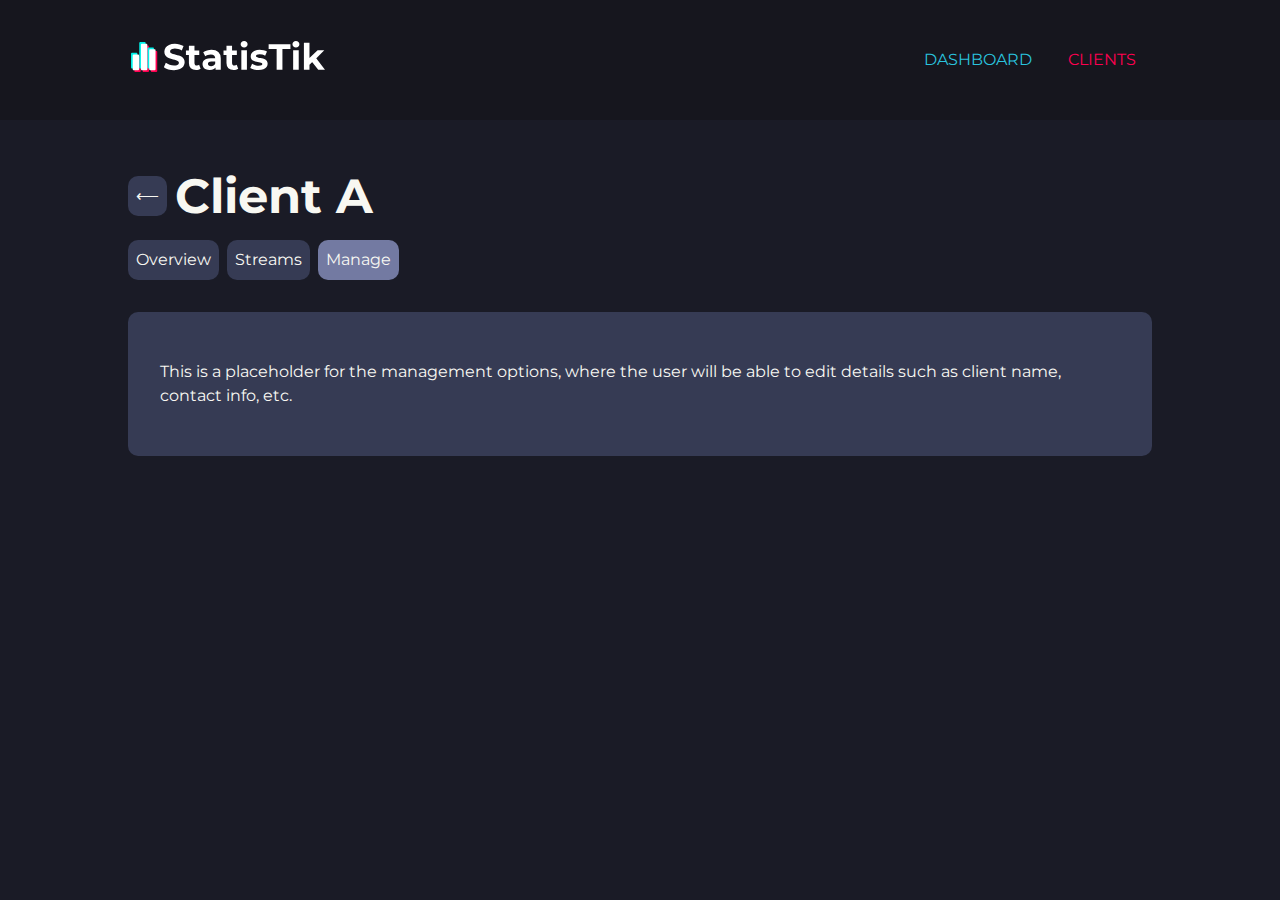
<file: client-a-manage.html>
<!DOCTYPE html>
<html lang="en">
<head>
    <meta charset="UTF-8">
    <meta name="robots" content="noindex, nofollow">
    <meta name="viewport" content="width=device-width, initial-scale=1.0">
    <title>StatisTik | Client A - Manage</title>
    <link rel="icon" type="image/x-icon" href="/img/statistik-favicon.png">
    <link rel="stylesheet" href="css/style.css">
    <link rel="stylesheet" href="css/font-awesome.all.min.css">
    <script src="js/header.js" defer></script>
</head>
<body>
    <!-- Header -->
    <header id="header" class="container">
        <a href="index.html" title="StatisTik"><img id="nav-logo" src="img/statistik-darkmode.svg" alt="StatisTik"></a>
        <nav id="nav-menu">
            <ul>
                <li><a href="index.html">Dashboard</a></li>
                <li><a class="active" href="clients.html">Clients</a></li>
            </ul>
        </nav>
        <a id="nav-toggle" href="#"><i class="fas fa-bars"></i></a>
    </header>

    <!-- Content -->
    <section id="content" class="container">
        <div id="page-title">
            <a href="clients.html" title="Back" class="button">&xlarr;</a>
            <h1>Client A</h1>
        </div>
        <div id="page-views">
            <a href="client-a.html" title="Overview" class="button">Overview</a>
            <a href="client-a-streams.html" title="Streams" class="button">Streams</a>
            <a href="client-a-manage.html" title="Manage" class="button active">Manage</a>
        </div>

        <div class="text-container">
            <p>This is a placeholder for the management options, where the user will be able to edit details such as client name, contact info, etc.</p>
        </div>
    </section>
    
</body>
</html>
</file>
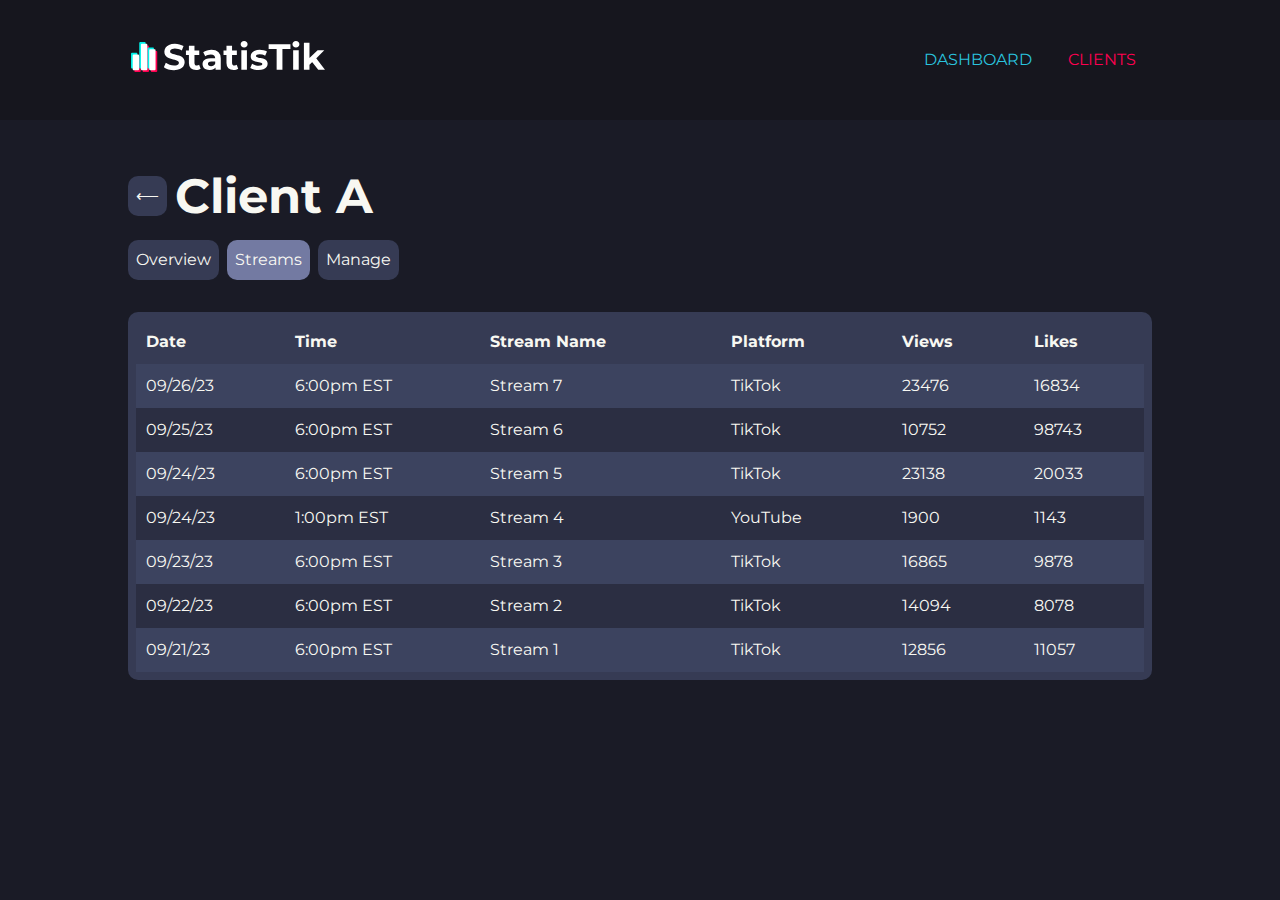
<file: client-a-streams.html>
<!DOCTYPE html>
<html lang="en">
<head>
    <meta charset="UTF-8">
    <meta name="robots" content="noindex, nofollow">
    <meta name="viewport" content="width=device-width, initial-scale=1.0">
    <title>StatisTik | Client A - Streams</title>
    <link rel="icon" type="image/x-icon" href="/img/statistik-favicon.png">
    <link rel="stylesheet" href="css/style.css">
    <link rel="stylesheet" href="css/font-awesome.all.min.css">
    <script src="js/header.js" defer></script>
    <script src="js/stream-table.js" defer></script>
</head>
<body>
    <!-- Header -->
    <header id="header" class="container">
        <a href="index.html" title="StatisTik"><img id="nav-logo" src="img/statistik-darkmode.svg" alt="StatisTik"></a>
        <nav id="nav-menu">
            <ul>
                <li><a href="index.html">Dashboard</a></li>
                <li><a class="active" href="clients.html">Clients</a></li>
            </ul>
        </nav>
        <a id="nav-toggle" href="#"><i class="fas fa-bars"></i></a>
    </header>

    <!-- Content -->
    <section id="content" class="container">
        <div id="page-title">
            <a href="clients.html" title="Back" class="button">&xlarr;</a>
            <h1>Client A</h1>
        </div>
        <div id="page-views">
            <a href="client-a.html" title="Overview" class="button">Overview</a>
            <a href="client-a-streams.html" title="Streams" class="button active">Streams</a>
            <a href="client-a-manage.html" title="Manage" class="button">Manage</a>
        </div>

        <div class="card-container">
            <div class="card table-container">
                <table class="data-table">
                    <thead>
                    <tr>
                        <th><button id="date">Date</button></th>
                        <th><button id="time">Time</button></th>
                        <th><button id="name">Stream Name</button></th>
                        <th><button id="platform">Platform</button></th>
                        <th><button id="views">Views</button></th>
                        <th><button id="likes">Likes</button></th>
                    </tr>
                    </thead>
                    <tbody id="table-content"></tbody>
                </table>
            </div>
        </div>
    </section>
    
</body>
</html>
</file>
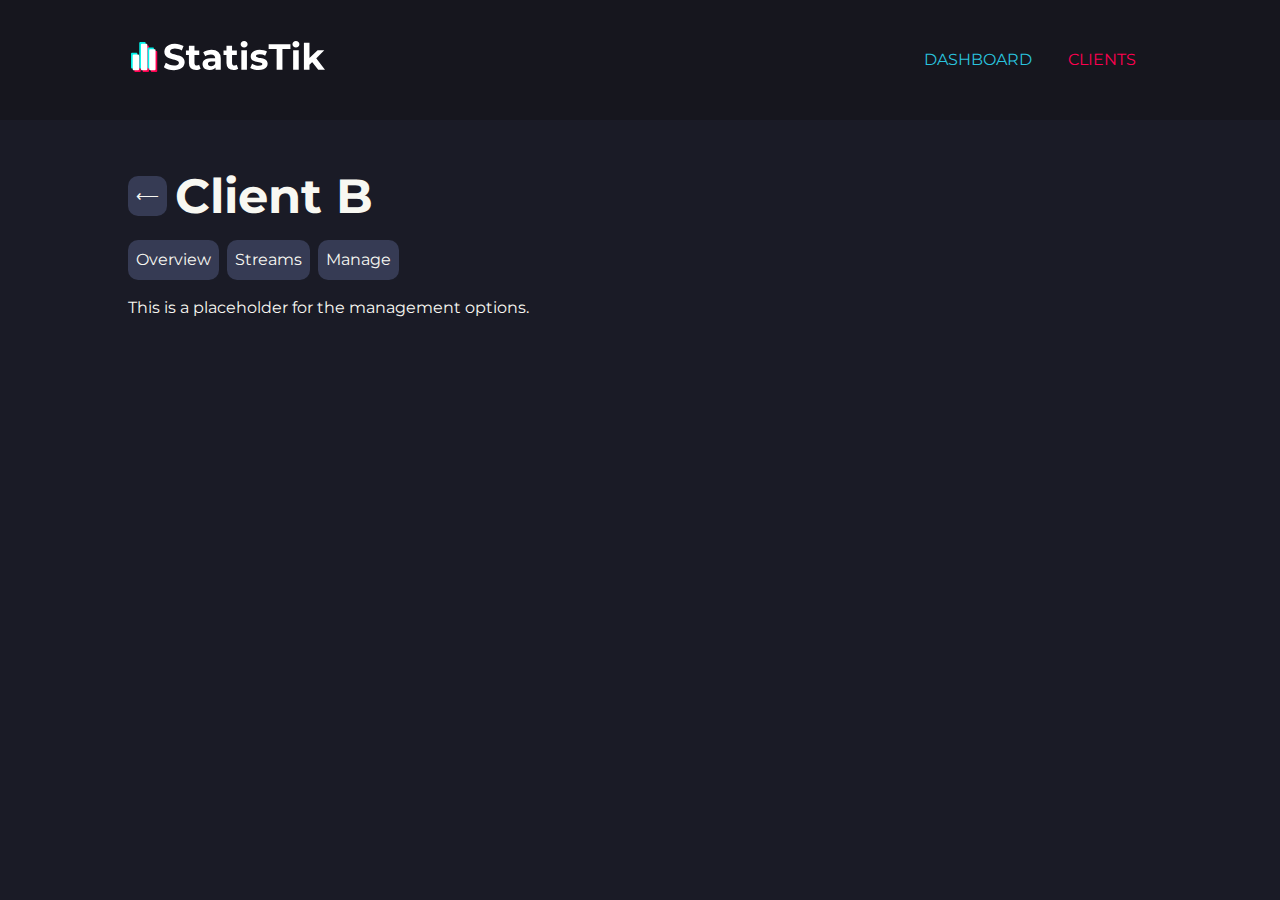
<file: client-b-manage.html>
<!DOCTYPE html>
<html lang="en">
<head>
    <meta charset="UTF-8">
    <meta name="robots" content="noindex, nofollow">
    <meta name="viewport" content="width=device-width, initial-scale=1.0">
    <title>StatisTik | Client B - Manage</title>
    <link rel="icon" type="image/x-icon" href="/img/statistik-favicon.png">
    <link rel="stylesheet" href="css/font-awesome.all.min.css">
    <link rel="stylesheet" href="css/style.css">
    <script src="js/scripts.js" defer></script>
</head>
<body>
    <!-- Header -->
    <header id="header" class="container">
        <a href="index.html" title="StatisTik"><img id="nav-logo" src="img/statistik-darkmode.svg" alt="StatisTik"></a>
        <nav id="nav-menu">
            <ul>
                <li><a href="index.html">Dashboard</a></li>
                <li><a class="active" href="clients.html">Clients</a></li>
            </ul>
        </nav>
        <a id="nav-toggle" href="#"><i class="fas fa-bars"></i></a>
    </header>

    <!-- Streams -->
    <section id="streams" class="container">
        <div id="page-title">
            <a href="clients.html" title="Back" class="button">&xlarr;</a>
            <h1>Client B</h1>
        </div>
        <div id="page-views">
            <a href="client-b.html" title="Overview" class="button">Overview</a>
            <a href="client-b-streams.html" title="Streams" class="button">Streams</a>
            <a href="client-b-manage.html" title="Manage" class="button highlight">Manage</a>
        </div>

        <p>This is a placeholder for the management options.</p>
    </section>
    
</body>
</html>
</file>
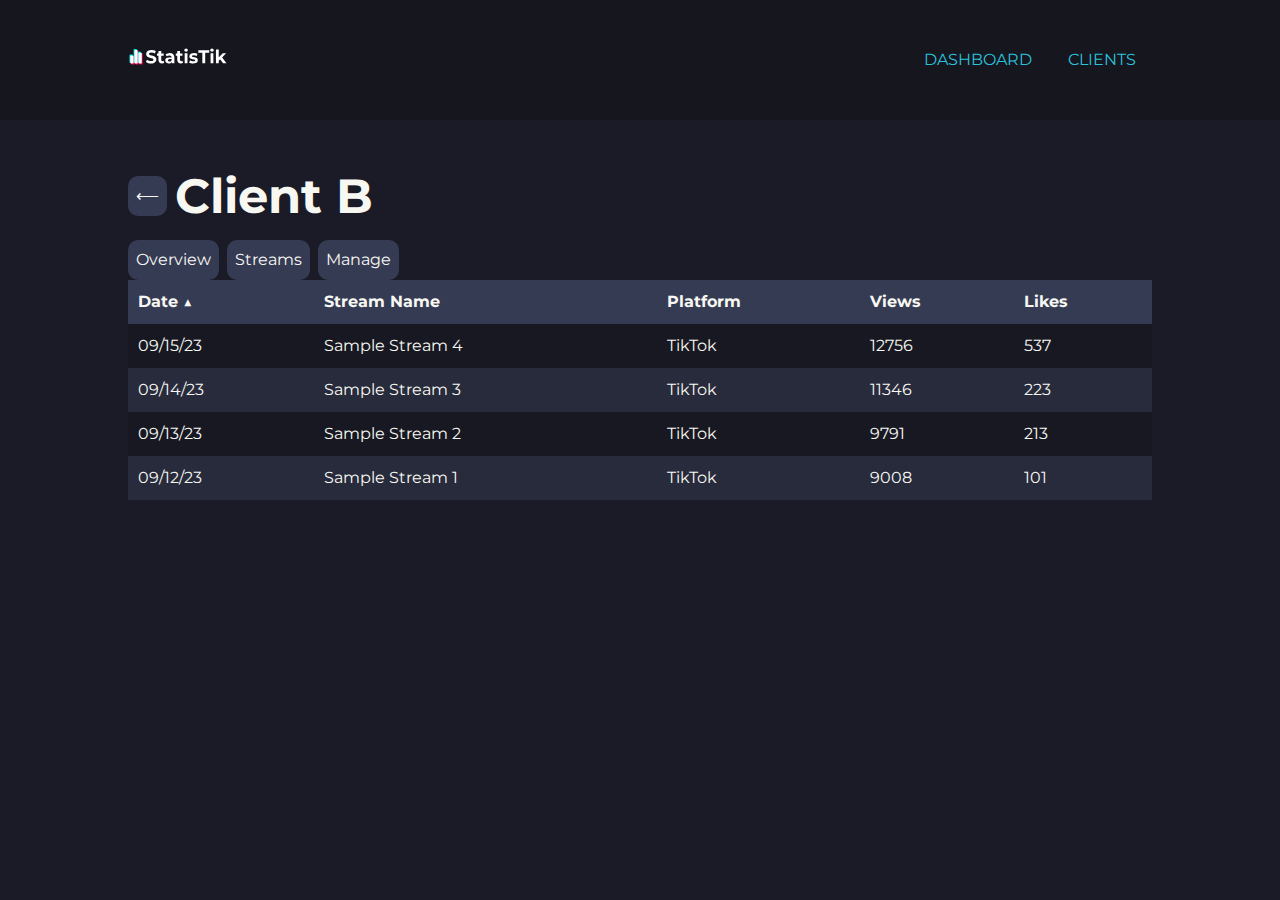
<file: client-b-streams.html>
<!DOCTYPE html>
<html lang="en">
<head>
    <meta charset="UTF-8">
    <meta name="robots" content="noindex, nofollow">
    <meta name="viewport" content="width=device-width, initial-scale=1.0">
    <title>StatisTik | Client B - Streams</title>
    <link rel="icon" type="image/x-icon" href="/img/statistik-favicon.png">
    <link rel="stylesheet" href="css/style.css">
</head>
<body>
    <!-- Header -->
    <header id="header" class="container">
        <a href="index.html" title="StatisTik"><img id="logo" src="img/statistik-darkmode.svg" alt="StatisTik" width="100"></a>
        <nav>
            <ul>
                <li><a href="index.html">Dashboard</a></li>
                <li><a href="clients.html">Clients</a></li>
            </ul>
        </nav>
    </header>

    <!-- Streams -->
    <section id="streams" class="container">
        <div id="page-title">
            <a href="clients.html" title="Back" class="button">&xlarr;</a>
            <h1>Client B</h1>
        </div>
        <div id="page-views">
            <a href="client-b.html" title="Overview" class="button">Overview</a>
            <a href="client-b-streams.html" title="Streams" class="button highlight">Streams</a>
            <a href="client-b-manage.html" title="Manage" class="button">Manage</a>
        </div>

        <div class="wrapper">
            <table>
                <tr>
                    <th>Date &#x25B2;</th>
                    <th>Stream Name</th>
                    <th>Platform</th>
                    <th>Views</th>
                    <th>Likes</th>
                </tr>
                <tr>
                    <td>09/15/23</td>
                    <td>Sample Stream 4</td>
                    <td>TikTok</td>
                    <td>12756</td>
                    <td>537</td>
                </tr>
                <tr>
                    <td>09/14/23</td>
                    <td>Sample Stream 3</td>
                    <td>TikTok</td>
                    <td>11346</td>
                    <td>223</td>
                </tr>
                <tr>
                    <td>09/13/23</td>
                    <td>Sample Stream 2</td>
                    <td>TikTok</td>
                    <td>9791</td>
                    <td>213</td>
                </tr>
                <tr>
                    <td>09/12/23</td>
                    <td>Sample Stream 1</td>
                    <td>TikTok</td>
                    <td>9008</td>
                    <td>101</td>
                </tr>
            </table>
        </div>
    </section>
    
</body>
</html>
</file>
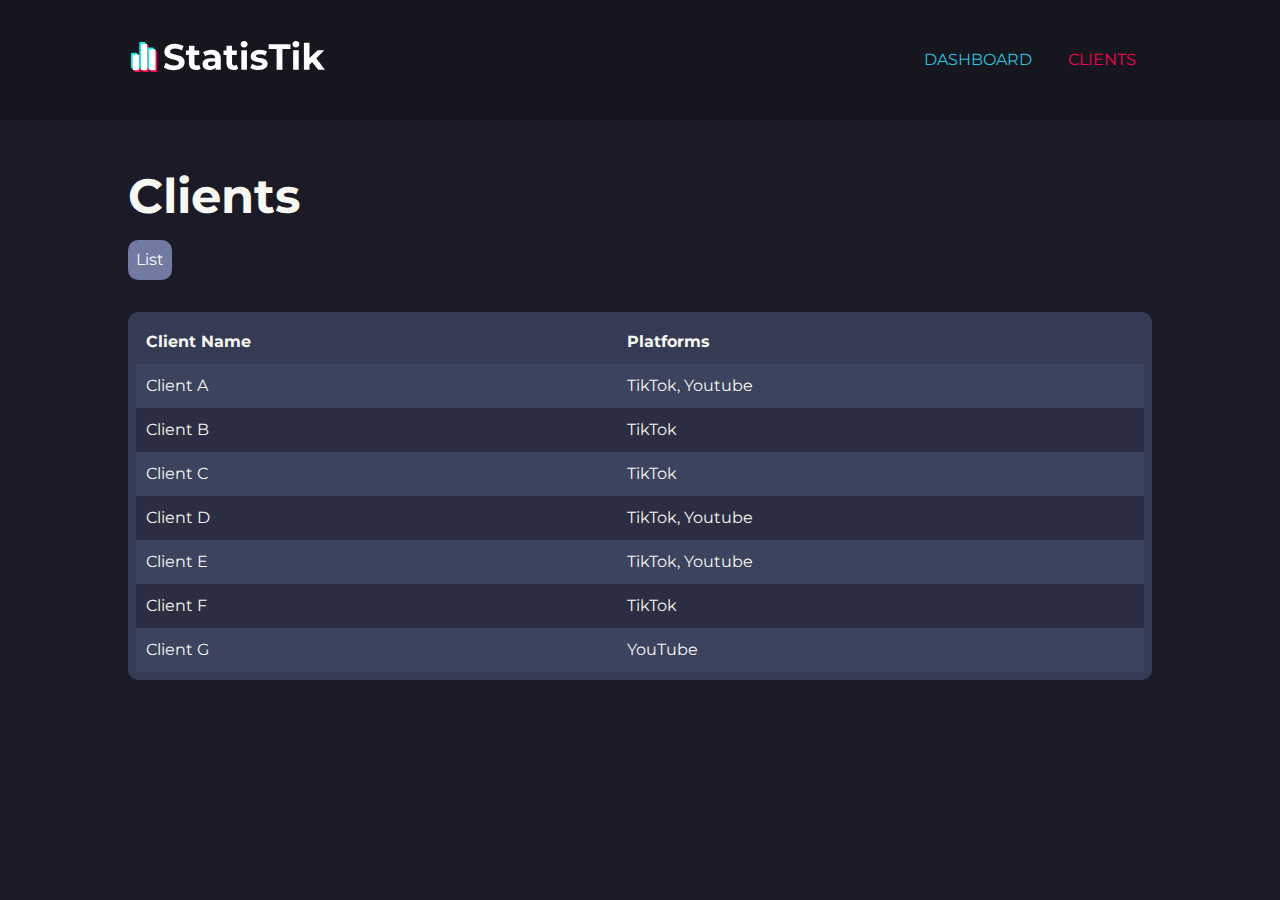
<file: clients.html>
<!DOCTYPE html>
<html lang="en">
<head>
    <meta charset="UTF-8">
    <meta name="robots" content="noindex, nofollow">
    <meta name="viewport" content="width=device-width, initial-scale=1.0">
    <title>StatisTik | Clients</title>
    <link rel="icon" type="image/x-icon" href="/img/statistik-favicon.png">
    <link rel="stylesheet" href="css/style.css">
    <link rel="stylesheet" href="css/font-awesome.all.min.css">
    <script src="js/header.js" defer></script>
    <script src="js/client-table.js" defer></script>
</head>
<body>
    <!-- Header -->
    <header id="header" class="container">
        <a href="index.html" title="StatisTik"><img id="nav-logo" src="img/statistik-darkmode.svg" alt="StatisTik"></a>
        <nav id="nav-menu">
            <ul>
                <li><a href="index.html">Dashboard</a></li>
                <li><a class="active" href="clients.html">Clients</a></li>
            </ul>
        </nav>
        <a id="nav-toggle" href="#"><i class="fas fa-bars"></i></a>
    </header>

    <!-- Content -->
    <section id="content" class="container">
        <div id="page-title">
            <h1>Clients</h1>
        </div>
        <div id="page-views">
            <a href="clients.html" title="Overview" class="button active">List</a>
        </div>
        <div class="card-container">
            <div class="card table-container">
                <table class="data-table">
                    <thead>
                    <tr>
                        <th><button id="name">Client Name</button></th>
                        <th><button id="platforms">Platforms</button></th>
                    </tr>
                    </thead>
                    <tbody id="table-content"></tbody>
                </table>
            </div>
        </div>
    </section>

</body>
</html>
</file>
<file: css/style.css>
/* Import the Montserrat and Fira Code fonts. */
@import url('https://fonts.googleapis.com/css2?family=Fira+Code&family=Montserrat:ital,wght@0,400;0,700;1,400;1,700&display=swap');

/* Define global variables. */
:root {
    /* Define the global color palette. */
    --accent-color: #2ac3de;
    --accent-color-alt: #ff0050;
    --text-color: #f8f8f2;
    --section-color-dark: #00000080;
    --background-color: #1a1b26;

    /* Define the global spacing. */
    --common-spacing: 10%;
}

/* Define global tag and class styles. */
body {
    font-family: 'Montserrat', sans-serif;
    font-size: 16px;
    line-height: 1.5rem;
    color: var(--text-color);
    margin: 0;
    padding: 0;
    background: var(--background-color);
}

h1 {
    font-size: 3rem;
}

h2 {
    font-size: 2rem;
}

h3 {
    font-size: 1rem;
}

a {
    color: var(--accent-color);
    text-decoration: none;
}

a:hover {
    color: var(--accent-color-alt);
}

button, .button {
    font-family: 'Montserrat', sans-serif;
    font-size: 16px;
    padding: 0.5rem;
    color: var(--text-color);
    border-radius: 10px;
    border: none;
    background-color: #363b54;
}

button, .button:hover {
    color: var(--text-color);
    background-color: #737aa2;
    cursor: pointer;
}

button.active, .button.active {
    color: var(--text-color);
    background-color: #737aa2;
}

button.disabled, .button.disabled, button.disabled:hover, .button.disabled:hover {
    color: #363b54;
    background-color: #16161e;
}

.container {
    padding: 2rem var(--common-spacing);
}

.card-container {
    display: flex;
    flex-wrap: wrap;
    gap: 2rem;
    margin-top: 2rem;
}

.card {
    padding: 0.5rem;
    border-radius: 10px;
    background-color: #363b54;
}

.chart-container {
    display: flex;
    justify-content: center;
    width: 100%;
}

.text-container {
    margin: 2rem 0;
    padding: 2rem;
    border-radius: 10px;
    background-color: #363b54;
}

nav ul {
    padding-inline-start: 0;
    background-color: #16161e;
}

nav ul li {
    display: block;
    text-align: center;
    padding: 1rem 0;
}

nav ul li a {
    text-transform: uppercase;
}

nav ul li a.active {
    color:var(--accent-color-alt);
}

nav ul li a:hover {
    color: var(--accent-color-alt);
}

#nav-menu {
    display: none;
    order: 2;
    flex-basis: 100%;
}

#nav-menu.active {
    display: block;
}

#nav-toggle {
    order: 1;
}

i.fas {
    font-size: 1.5rem;
}

#header {
    display: flex;
    flex-wrap: wrap;
    align-items: center;
    justify-content: space-between;
    background-color: #16161e;
}

/* Desktop menu */
@media all and (min-width: 700px) {
    #nav-logo {
        order: 0;
    }

    #nav-menu {
        display: block;
        flex-basis: auto;
        order: 1;
    }

    #nav-toggle {
        display: none;
    }

    #header {
        flex-wrap: nowrap;
    }

    nav ul li {
        display: inline-block;
        padding: 0 1rem;
    }

    .chart-container {
        display: flex;
        justify-content: center;
        width: calc(50% - 2rem);
    }
}

#nav-logo {
    max-width: 200px;
    min-width: 100px;
    width: 100%;
    height: auto;
}

#footer {
    font-size: 14px;
    text-align: center;
}

#page-title, #page-views, #page-options {
    display: flex;
    align-items: center;
    column-gap: 0.5rem;
}

/* Tables */
.table-container {
    overflow: scroll;
    width: 100%;
    padding: 0.5rem;
    border-radius: 10px;
    background-color: #363b54;
  }
  
table {
    width: 100%;
}

table, th, td {
    text-align: left;
    border-collapse: collapse;
}

tr:nth-child(odd) { 
    background: #515c7e40;
}

tr:nth-child(even) { 
    background: #1111174a;
}

tr:hover { 
    background: #515c7e60;
    cursor: pointer;
}

th {
    background-color: #363b54;
}

th, td {
    padding: 10px;
}
  
th button {
    background: none;
    border: none;
    cursor: pointer;
    display: block;
    font: inherit;
    height: 100%;
    margin: 0;
    padding: 0 0.5rem 0 0;
    min-width: max-content;
    position: relative;
    text-align: left;
    width: 100%;
}
  
th button::after {
    position: absolute;
    padding-left: 0.5rem;
}
  
th button[data-dir="asc"]::after {
    content: url("data:image/svg+xml,%3Csvg xmlns='http://www.w3.org/2000/svg' width='8' height='8'%3E%3Cpolygon points='0, 0 8,0 4,8 8' fill='%23ffffff'/%3E%3C/svg%3E");
}
  
th button[data-dir="desc"]::after {
    content: url("data:image/svg+xml,%3Csvg xmlns='http://www.w3.org/2000/svg' width='8' height='8'%3E%3Cpolygon points='4 0,8 8,0 8' fill='%23ffffff'/%3E%3C/svg%3E");
}
</file>
